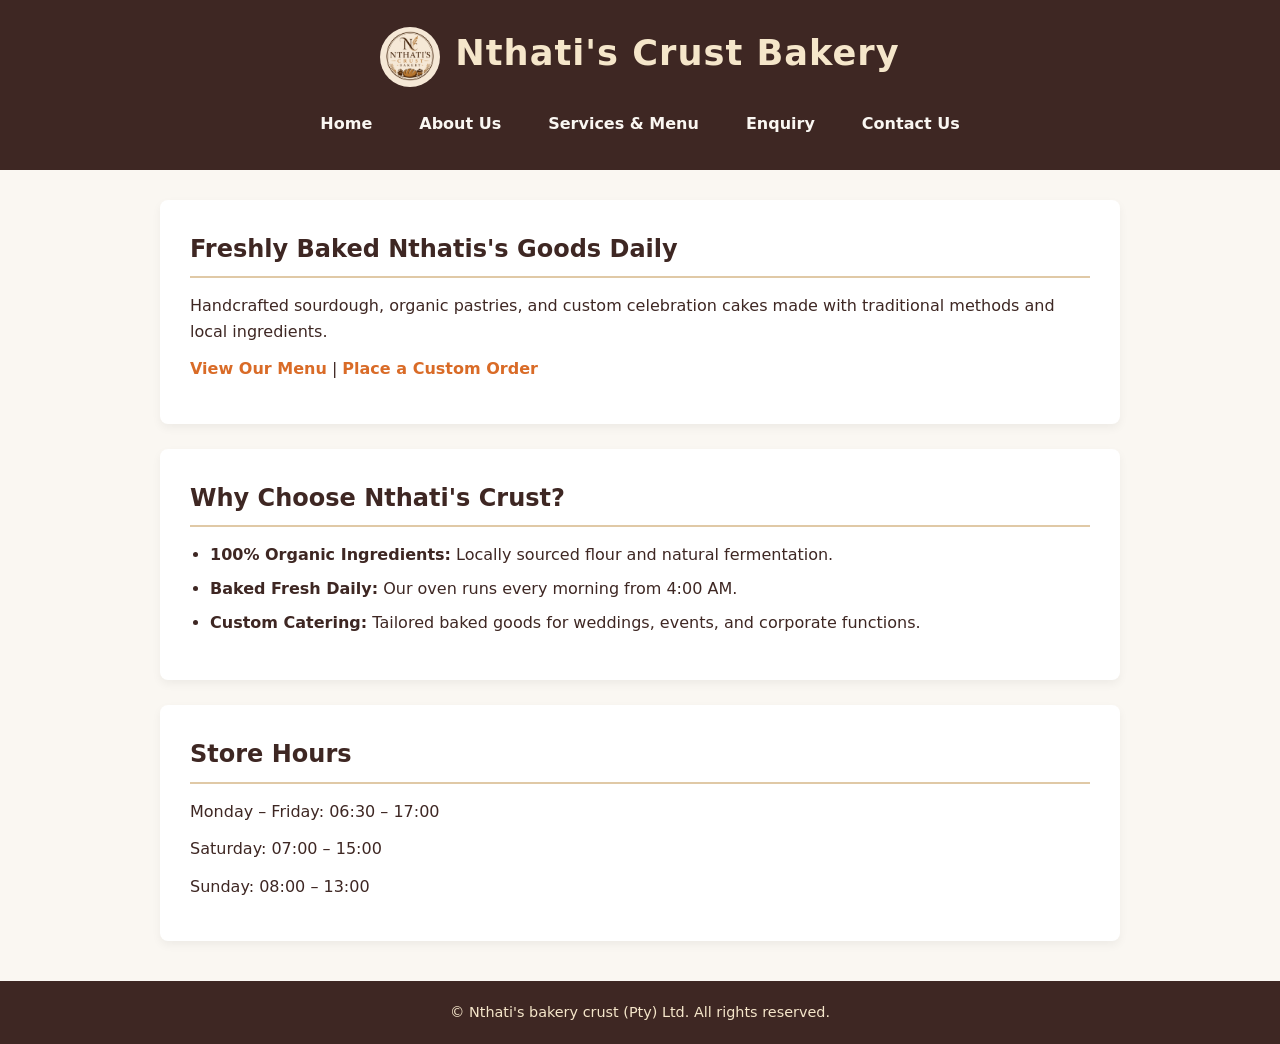
<file: index.html>
<!DOCTYPE html>
<html lang="en">
<head>
    <meta charset="UTF-8">
    <title>Nthati's Crust Bakery - Home</title>
    <link rel="stylesheet" href="css/styles.css">
</head>
<body>

    <!-- Main Header & Navigation -->
    <header>
        <div class="header-container">
            <a href="index.html" class="logo-link">
                <!-- Use your existing logo filename here -->
                <img src="images/nthatiscrustbakery.png" alt="Nthati's Crust Bakery Logo" class="header-logo">
            </a>
            <h1>Nthati's Crust Bakery</h1>
        </div>
        <nav>
            <ul>
                <!-- Ensure these 5 links match your 5 filenames exactly -->
                <li><a href="index.html">Home</a></li>
                <li><a href="about.html">About Us</a></li>
                
                <!-- CHANGE this link to products.html -->
                <li><a href="services.html">Services & Menu</a></li>
                
                <li><a href="enquiry.html">Enquiry</a></li>
                <li><a href="contact.html">Contact Us</a></li>
            </ul>
        </nav>
        <link rel="stylesheet" href="css/styles.css">
    </header>

    <hr>

    <!-- Hero Section -->
    <main>
        <section>
            <h2>Freshly Baked Nthatis's Goods Daily</h2>
            <p>Handcrafted sourdough, organic pastries, and custom celebration cakes made with traditional methods and local ingredients.</p>
            <p><a href="services.html">View Our Menu</a> | <a href="enquiry.html">Place a Custom Order</a></p>
        </section>

        <hr>

        <!-- Highlights Section -->
        <section>
            <h2>Why Choose Nthati's </s> Crust?</h2>
            <ul>
                <li><strong>100% Organic Ingredients:</strong> Locally sourced flour and natural fermentation.</li>
                <li><strong>Baked Fresh Daily:</strong> Our oven runs every morning from 4:00 AM.</li>
                <li><strong>Custom Catering:</strong> Tailored baked goods for weddings, events, and corporate functions.</li>
            </ul>
        </section>

        <hr>

        <!-- Operating Hours-->
        <section>
            <h2>Store Hours</h2>
            <p>Monday – Friday: 06:30 – 17:00</p>
            <p>Saturday: 07:00 – 15:00</p>
            <p>Sunday: 08:00 – 13:00</p>
        </section>
    </main>

    <hr>

    <!-- Footer -->
    <footer>
        <p>&copy; Nthati's bakery crust (Pty) Ltd. All rights reserved.</p>
    </footer>
<script src="js/script.js"></script>
</body>
</html>
</file>
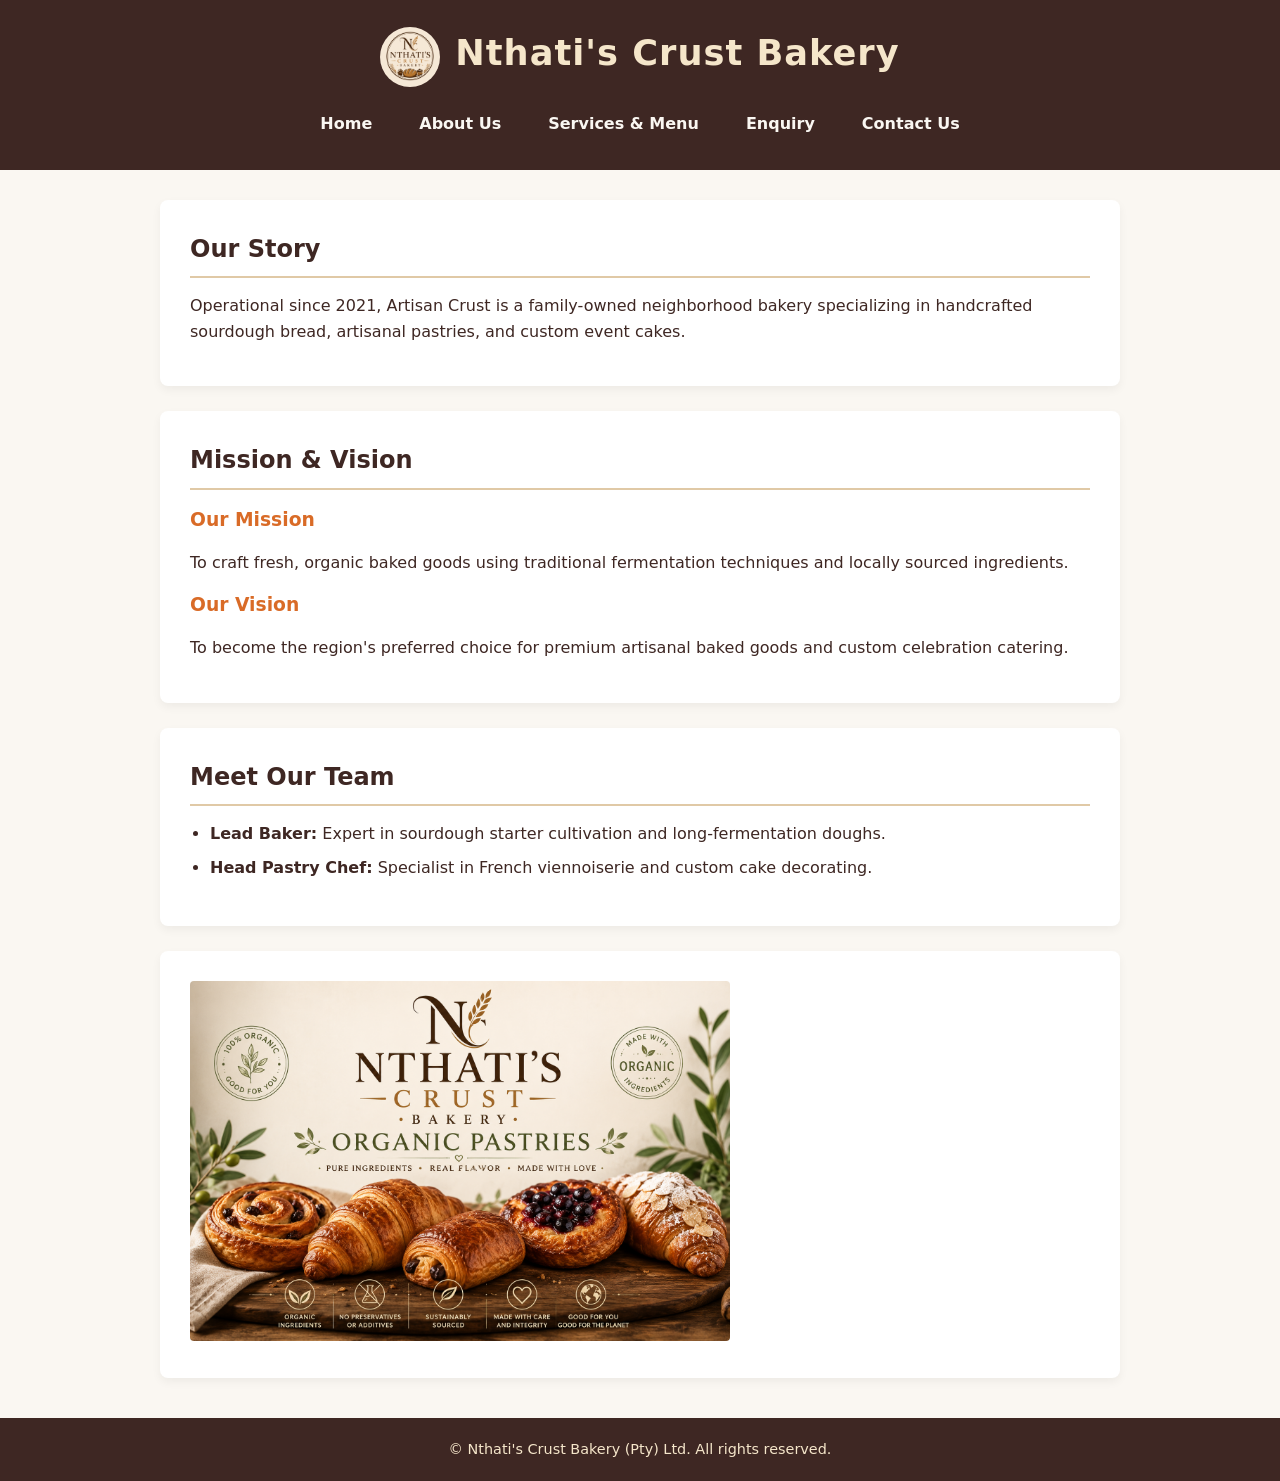
<file: about.html>
<!DOCTYPE html>
<html lang="en">
<head>
<meta charset="UTF-8">
    <title>Nthatis Crust Bakery - About Us</title>
    <link rel="stylesheet" href="css/styles.css">
</head>
<body>
<!-- Main Header & Navigation -->
    <header>
        <div class="header-container">
            <a href="index.html" class="logo-link">
                
                <img src="images/nthatiscrustbakery.png" alt="Nthati's Crust Bakery Logo" class="header-logo">
            </a>
            <h1>Nthati's Crust Bakery</h1>
        </div>
        <nav>
            <ul>
             
                <li><a href="index.html">Home</a></li>
                <li><a href="about.html">About Us</a></li>
                
             
                <li><a href="services.html">Services & Menu</a></li>
                
                <li><a href="enquiry.html">Enquiry</a></li>
                <li><a href="contact.html">Contact Us</a></li>
            </ul>
        </nav>
        <link rel="stylesheet" href="css/styles.css">
    </header>

    <hr>

    <main>
        <section>
            <h2>Our Story</h2>
            <p>Operational since 2021, Artisan Crust is a family-owned neighborhood bakery specializing in handcrafted sourdough bread, artisanal pastries, and custom event cakes.</p>
        </section>

        <section>
            <h2>Mission & Vision</h2>
            <h3>Our Mission</h3>
            <p>To craft fresh, organic baked goods using traditional fermentation techniques and locally sourced ingredients.</p>
            
            <h3>Our Vision</h3>
            <p>To become the region's preferred choice for premium artisanal baked goods and custom celebration catering.</p>
        </section>

        <section>
            <h2>Meet Our Team</h2>
            <ul>
                <li><strong>Lead Baker:</strong> Expert in sourdough starter cultivation and long-fermentation doughs.</li>
                <li><strong>Head Pastry Chef:</strong> Specialist in French viennoiserie and custom cake decorating.</li>
            </ul>
        </section>

        <section class="banner-section">
        <img src="images/pastries.png" alt="Fresh Organic Pastries" class="featured-image">
    </section>
    </main>

    <hr>

    <footer>
        <p>&copy; Nthati's 

        </s> Crust Bakery (Pty) Ltd. All rights reserved.</p>
    </footer>
<script src="js/script.js"></script>
</body>
</html>
</file>
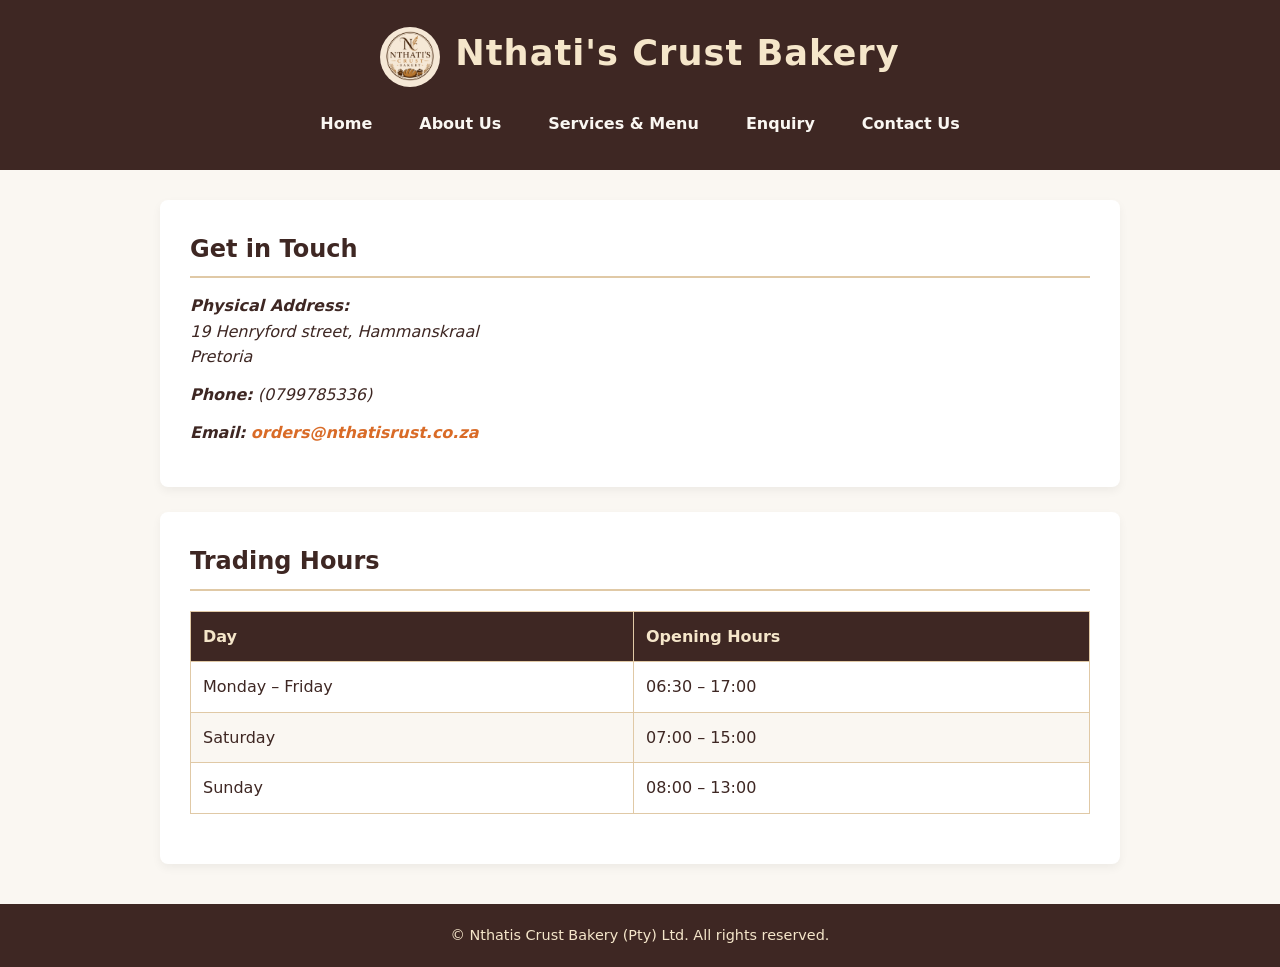
<file: contact.html>
<!DOCTYPE html>
<html lang="en">
<head>
    <meta charset="UTF-8">
    <title>Nthati's Crust Bakery - Contact Us</title>
    <link rel="stylesheet" href="css/styles.css">
</head>
<body>

    <!-- Main Header & Navigation -->
    <header>
        <div class="header-container">
            <a href="index.html" class="logo-link">
                
                <img src="images/nthatiscrustbakery.png" alt="Nthati's Crust Bakery Logo" class="header-logo">
            </a>
            <h1>Nthati's Crust Bakery</h1>
        </div>
        <nav>
            <ul>
                
                <li><a href="index.html">Home</a></li>
                <li><a href="about.html">About Us</a></li>
                
                
                <li><a href="services.html">Services & Menu</a></li>
                
                <li><a href="enquiry.html">Enquiry</a></li>
                <li><a href="contact.html">Contact Us</a></li>
            </ul>
        </nav>
        <link rel="stylesheet" href="css/styles.css">
    </header>

    <hr>

    <main>
        <section>
            <h2>Get in Touch</h2>
            <address>
                <p><strong>Physical Address:</strong><br>
                19 Henryford street, Hammanskraal<br>
                Pretoria</p>

                <p><strong>Phone:</strong> (0799785336)</p>
                <p><strong>Email:</strong> <a href="mailto:orders@nthatisrust.co.za">orders@nthatisrust.co.za</a></p>
            </address>
        </section>

        <hr>

        <section>
            <h2>Trading Hours</h2>
            <table border="1">
                <thead>
                    <tr>
                        <th>Day</th>
                        <th>Opening Hours</th>
                    </tr>
                </thead>
                <tbody>
                    <tr>
                        <td>Monday – Friday</td>
                        <td>06:30 – 17:00</td>
                    </tr>
                    <tr>
                        <td>Saturday</td>
                        <td>07:00 – 15:00</td>
                    </tr>
                    <tr>
                        <td>Sunday</td>
                        <td>08:00 – 13:00</td>
                    </tr>
                </tbody>
            </table>
        </section>
    </main>

    <hr>

    <footer>
        <p>&copy; Nthatis Crust Bakery (Pty) Ltd. All rights reserved.</p>
    </footer>
<script src="js/script.js"></script>
</body>
</html>
</file>
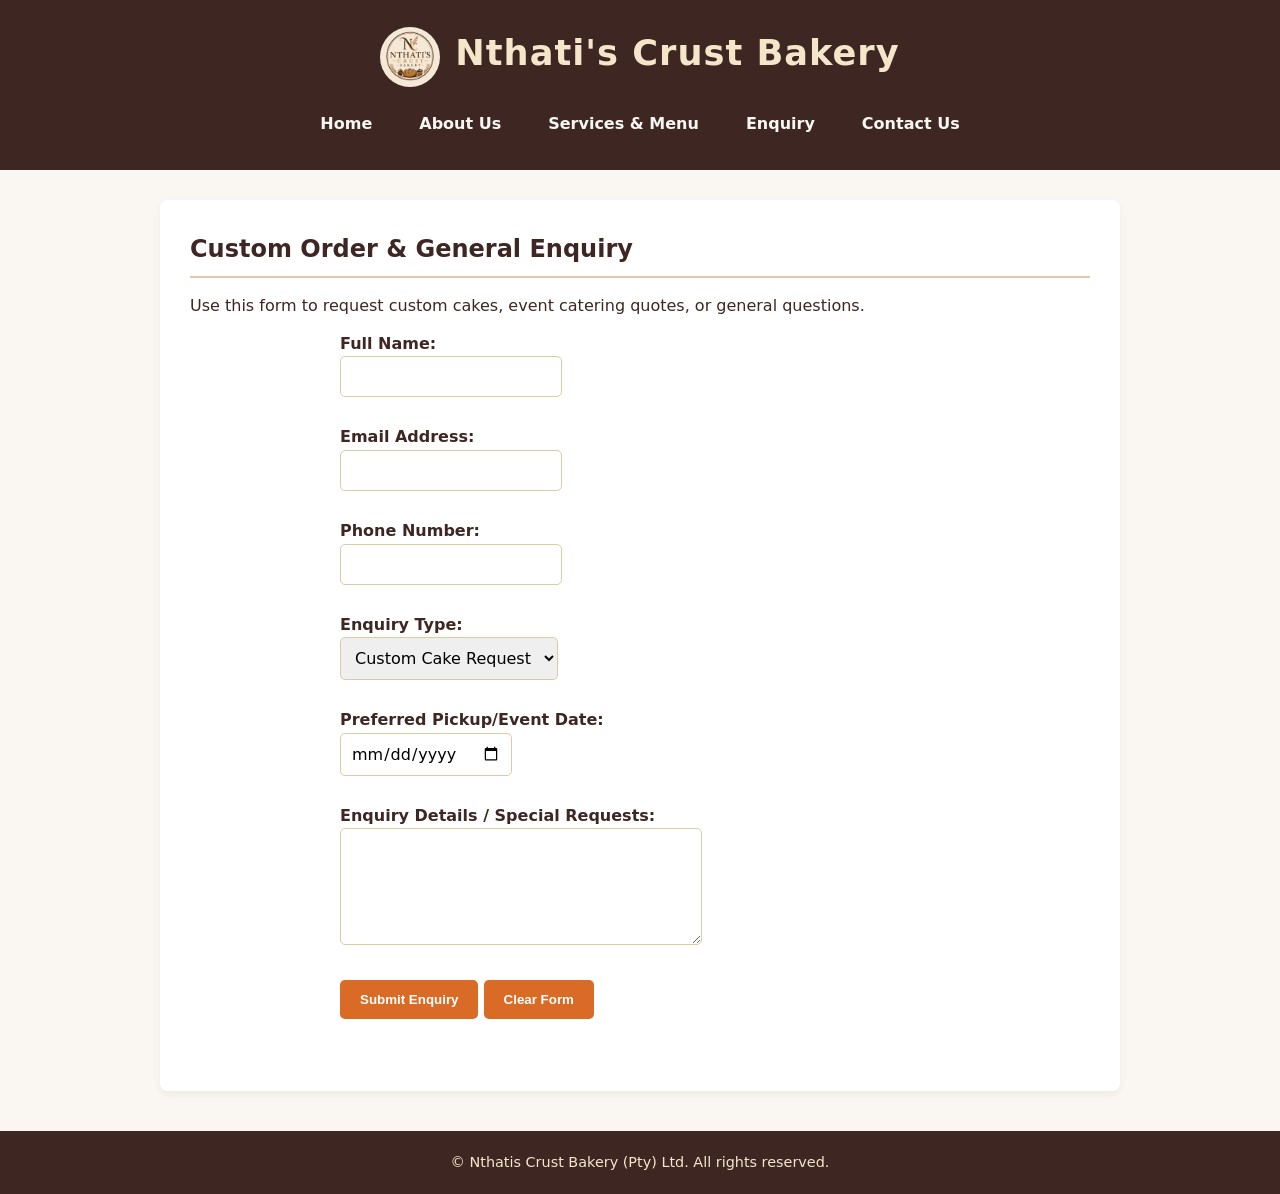
<file: enquiry.html>
<!DOCTYPE html>
<html lang="en">
<head>
    <meta charset="UTF-8">
    <title>Nthati's crust bakery - Enquiry Form</title>
    <link rel="stylesheet" href="css/styles.css">
</head>
<body>
<!-- Main Header & Navigation -->
    <header>
        <div class="header-container">
            <a href="index.html" class="logo-link">
                
                <img src="images/nthatiscrustbakery.png" alt="Nthati's Crust Bakery Logo" class="header-logo">
            </a>
            <h1>Nthati's Crust Bakery</h1>
        </div>
        <nav>
            <ul>
                
                <li><a href="index.html">Home</a></li>
                <li><a href="about.html">About Us</a></li>
            
                <li><a href="services.html">Services & Menu</a></li>
                
                <li><a href="enquiry.html">Enquiry</a></li>
                <li><a href="contact.html">Contact Us</a></li>
            </ul>
        </nav>
        <link rel="stylesheet" href="css/styles.css">
    </header>
    <hr>

    <main>
        <section>
            <h2>Custom Order & General Enquiry</h2>
            <p>Use this form to request custom cakes, event catering quotes, or general questions.</p>

            <form action="#" method="post">
                <p>
                    <label for="fullname">Full Name:</label><br>
                    <input type="text" id="fullname" name="fullname" required>
                </p>

                <p>
                    <label for="email">Email Address:</label><br>
                    <input type="email" id="email" name="email" required>
                </p>

                <p>
                    <label for="phone">Phone Number:</label><br>
                    <input type="tel" id="phone" name="phone" required>
                </p>

                <p>
                    <label for="enquiry-type">Enquiry Type:</label><br>
                    <select id="enquiry-type" name="enquiry-type">
                        <option value="custom-cake">Custom Cake Request</option>
                        <option value="catering">Event Catering Quote</option>
                        <option value="wholesale">Wholesale Inquiry</option>
                        <option value="general">General Question</option>
                    </select>
                </p>

                <p>
                    <label for="pickupdate">Preferred Pickup/Event Date:</label><br>
                    <input type="date" id="pickupdate" name="pickupdate">
                </p>

                <p>
                    <label for="details">Enquiry Details / Special Requests:</label><br>
                    <textarea id="details" name="details" rows="5" cols="40"></textarea>
                </p>

                <p>
                    <button type="submit">Submit Enquiry</button>
                    <button type="reset">Clear Form</button>
                </p>
            </form>
        </section>
    </main>

    <hr>

    <footer>
        <p>&copy; Nthatis Crust Bakery (Pty) Ltd. All rights reserved.</p>
    </footer>
<script src="js/script.js"></script>
</body>
</html>
</file>
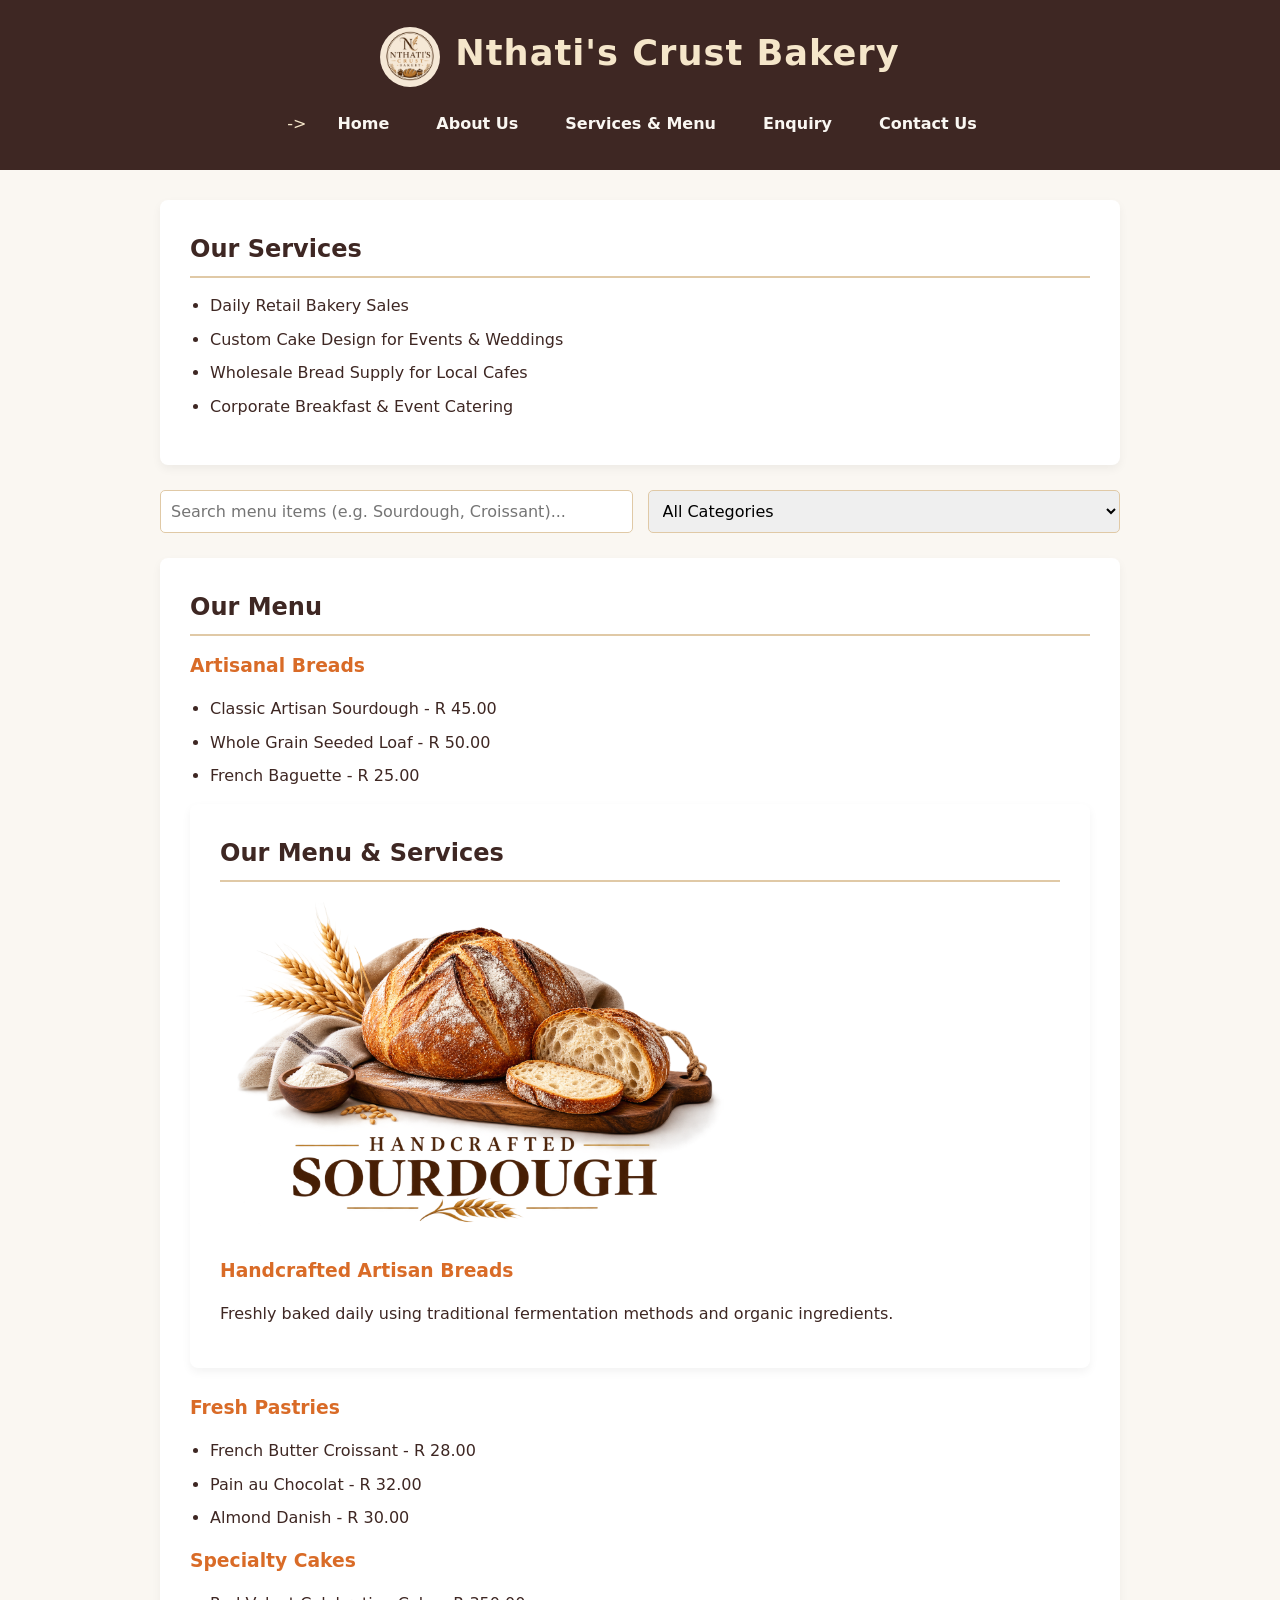
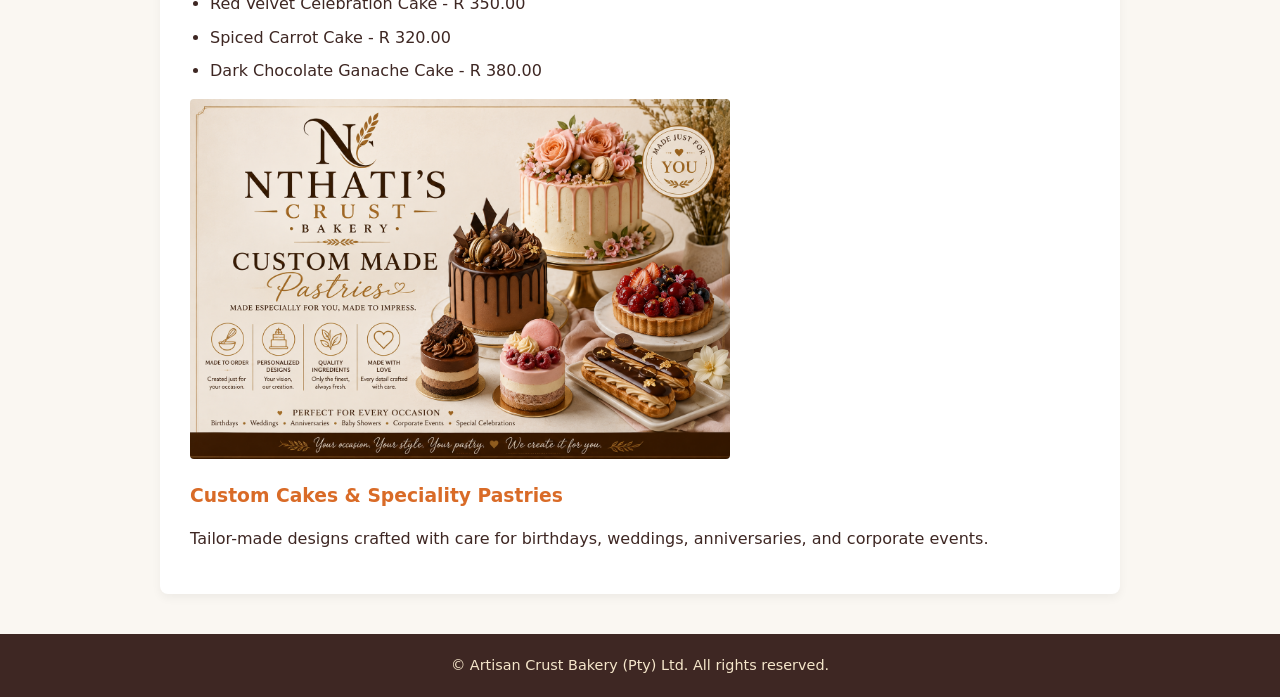
<file: services.html>
<!DOCTYPE html>
<html lang="en">
<head>
    <meta charset="UTF-8">
    <title>Nthati's- Services & Menu</title>
    <link rel="stylesheet" href="css/styles.css">
</head>
<body>
<!-- Main Header & Navigation -->
    <header>
        <div class="header-container">
            <a href="index.html" class="logo-link">
                
                <img src="images/nthatiscrustbakery.png" alt="Nthati's Crust Bakery Logo" class="header-logo">
            </a>
            <h1>Nthati's Crust Bakery</h1>
        </div>
        <nav>
            <ul>
               ->
                <li><a href="index.html">Home</a></li>
                <li><a href="about.html">About Us</a></li>
                
                
                <li><a href="services.html">Services & Menu</a></li>
                
                <li><a href="enquiry.html">Enquiry</a></li>
                <li><a href="contact.html">Contact Us</a></li>
            </ul>
        </nav>
        <link rel="stylesheet" href="css/styles.css">
    </header>

    <hr>

    <main>
        <section>
            <h2>Our Services</h2>
            <ul>
                <li>Daily Retail Bakery Sales</li>
                <li>Custom Cake Design for Events & Weddings</li>
                <li>Wholesale Bread Supply for Local Cafes</li>
                <li>Corporate Breakfast & Event Catering</li>
            </ul>
        </section>

        <hr>
        <div class="filter-container">
    <input type="text" id="menu-search" placeholder="Search menu items (e.g. Sourdough, Croissant)...">
    <select id="category-filter">
        <option value="all">All Categories</option>
        <option value="breads">Artisanal Breads</option>
        <option value="pastries">Fresh Pastries</option>
        <option value="cakes">Specialty Cakes</option>
    </select>
</div>

        <section>
            <h2>Our Menu</h2>

            <h3>Artisanal Breads</h3>
            <ul>
                <li>Classic Artisan Sourdough - R 45.00</li>
                <li>Whole Grain Seeded Loaf - R 50.00</li>
                <li>French Baguette - R 25.00</li>
            </ul>
            <section>
        <h2>Our Menu & Services</h2>

        <div class="menu-item">
            <img src="images/sourdough.png" alt="Handcrafted Sourdough Bread" class="menu-image">
            <div class="menu-details">
                <h3>Handcrafted Artisan Breads</h3>
                <p>Freshly baked daily using traditional fermentation methods and organic ingredients.</p>
            </div>
        </div>

        
    </section>

            <h3>Fresh Pastries</h3>
            <ul>
                <li>French Butter Croissant - R 28.00</li>
                <li>Pain au Chocolat - R 32.00</li>
                <li>Almond Danish - R 30.00</li>
            </ul>

            <h3>Specialty Cakes</h3>
            <ul>
                <li>Red Velvet Celebration Cake - R 350.00</li>
                <li>Spiced Carrot Cake - R 320.00</li>
                <li>Dark Chocolate Ganache Cake - R 380.00</li>
            </ul>
            <div class="menu-item">
            <img src="images/custommadecakes.png" alt="Custom Made Pastries and Cakes" class="menu-image">
            <div class="menu-details">
                <h3>Custom Cakes & Speciality Pastries</h3>
                <p>Tailor-made designs crafted with care for birthdays, weddings, anniversaries, and corporate events.</p>
            </div>
        </div>
        </section>
    </main>

    <hr>

    <footer>
        <p>&copy; Artisan Crust Bakery (Pty) Ltd. All rights reserved.</p>
    </footer>
<script src="js/script.js"></script>
</body>
</html>
</file>
<file: css/styles.css>
/* ==========================================================================
   1. GLOBAL STYLES & RESET
   ========================================================================== */
* {
    margin: 0;
    padding: 0;
    box-sizing: border-box;
}

body {
    /* Main Font: Uses Aptos from guidelines if available, otherwise common sans-serifs */
    font-family: 'Aptos', 'Segoe UI', system-ui, sans-serif;
    line-height: 1.6;
    color: #3e2723; /* Deep Warm Espresso Text */
    background-color: #faf7f2; /* Soft Off-White Cream Background */
    padding: 0;
    margin: 0;
}

/* Hide plain visual hr tags from your HTML since CSS handles borders and spacing */
hr {
    display: none;
}

/* General Layout Container for the <main> element */
main {
    max-width: 1000px;
    margin: 30px auto;
    padding: 0 20px;
}

/* Each <section> acts as a "block" or "card" */
section {
    background: #ffffff;
    padding: 30px;
    margin-bottom: 25px;
    border-radius: 8px;
    box-shadow: 0 4px 10px rgba(0, 0, 0, 0.05);
}

/* Headings */
h1, h2, h3 {
    color: #3e2723;
    margin-bottom: 15px;
}

h2 {
    border-bottom: 2px solid #e0c9a6;
    padding-bottom: 8px;
}

h3 {
    margin-top: 15px;
    color: #d96b27; /* Terracotta Accent */
}

p {
    margin-bottom: 12px;
}

/* Generic Lists */
ul, ol {
    padding-left: 20px;
    margin-bottom: 15px;
}

li {
    margin-bottom: 8px;
}

/* Links */
a {
    color: #d96b27;
    text-decoration: none;
    font-weight: 600;
}

a:hover {
    text-decoration: underline;
}

/* ==========================================================================
   2. HEADER & NAVIGATION
   ========================================================================== */
header {
    background-color: #3e2723;
    color: #f5e6ca;
    padding: 25px 20px;
    text-align: center;
}

.header-container {
    display: flex;
    align-items: center;
    justify-content: center;
    gap: 15px;
    margin-bottom: 15px;
}

.logo-link {
    display: inline-block;
}

/* Header Logo: Size remains the same as per user request */
.header-logo {
    width: 60px;
    height: 60px;
    border-radius: 50%;
    object-fit: cover;
}

header h1 {
    color: #f5e6ca;
    font-size: 2.2rem;
    margin-bottom: 15px;
    letter-spacing: 1px;
}

nav ul {
    list-style: none;
    display: flex;
    justify-content: center;
    flex-wrap: wrap;
    gap: 15px;
    margin-bottom: 0;
    padding-left: 0;
}

nav ul li a {
    color: #faf7f2;
    padding: 8px 16px;
    border-radius: 20px;
    transition: background-color 0.3s ease, color 0.3s ease;
}

nav ul li a:hover {
    background-color: #d96b27;
    color: #ffffff;
    text-decoration: none;
}

/* ==========================================================================
   3. CONTENT IMAGE CONTAINERS (REDUCED SCALE FOR PAGES)
   ========================================================================== */

/* Centering container for page-specific images */
.page-image-container {
    display: flex;
    justify-content: center;
    margin: 30px auto;
}

/* Generic class for images inside main content sections */
.page-image {
    /* Crucial Reduction: Limits image width to 40% of its container */
    max-width: 40%;
    height: auto;
    border-radius: 8px;
    display: block;
    /* Optional: Adds a stylized bakery border around the image */
    border: 4px solid #e0c9a6;
}

/* About Us Specific (image_11.png) - Extra Reduction Rule */
#about-main-image {
    max-width: 35%; /* Slightly more reduced for the large banner image */
    margin-top: 20px;
}

/* ==========================================================================
   4. MENU BLOCK LAYOUT (SERVICES & MENU PAGE)
   ========================================================================== */

/* The grid container that holds the blocks */
.menu-grid {
    display: grid;
    grid-template-columns: repeat(auto-fit, minmax(300px, 1fr));
    gap: 30px;
}

/* Individual Menu Card Block */
.menu-block {
    background: #fff;
    border: 1px solid #e0c9a6;
    border-radius: 8px;
    padding: 20px;
    transition: transform 0.2s ease, box-shadow 0.2s ease;
    display: flex;
    flex-direction: column;
    align-items: center;
    text-align: center;
}

/* Hover Effect for the blocks */
.menu-block:hover {
    transform: translateY(-5px);
    box-shadow: 0 10px 20px rgba(0, 0, 0, 0.1);
}

/* Contained and centered images within the cards */
.menu-image-container {
    display: flex;
    justify-content: center;
    width: 100%;
    margin-bottom: 15px;
}

/* Standardized Compact Size for Menu Block Images (Sourdough and Cakes) */
.menu-image {
    max-width: 60%; /* Compact on the card */
    height: auto;
    border-radius: 4px;
    object-fit: cover;
}

.menu-title {
    font-size: 1.4rem;
    color: #d96b27;
    margin-bottom: 10px;
}

.menu-price {
    font-size: 1.2rem;
    font-weight: bold;
    color: #3e2723;
    margin-top: auto; /* Pushes price to the bottom */
}

/* ==========================================================================
   5. FORMS & BUTTONS (ENQUIRY PAGE)
   ========================================================================== */
form {
    display: flex;
    flex-direction: column;
    gap: 15px;
    max-width: 600px;
    margin: 0 auto;
}

label {
    font-weight: bold;
    color: #3e2723;
}

input, textarea, select {
    padding: 10px;
    border: 1px solid #e0c9a6;
    border-radius: 5px;
    font-family: inherit;
    font-size: 1rem;
}

button {
    background-color: #d96b27;
    color: #ffffff;
    border: none;
    padding: 12px 20px;
    border-radius: 5px;
    font-weight: bold;
    cursor: pointer;
    transition: background-color 0.3s ease;
}

button:hover {
    background-color: #b55219;
}

/* ==========================================================================
   6. TRADING HOURS TABLE (CONTACT PAGE)
   ========================================================================== */
table {
    width: 100%;
    border-collapse: collapse;
    margin: 20px 0;
    border: 1px solid #e0c9a6;
}

th, td {
    padding: 12px;
    text-align: left;
    border-bottom: 1px solid #e0c9a6;
}

th {
    background-color: #3e2723;
    color: #f5e6ca;
    font-weight: bold;
}

tr:nth-child(even) {
    background-color: #faf7f2;
}
.featured-image {
    max-width: 60%; /* Compact on the card */
    height: auto;
    border-radius: 4px;
    object-fit: cover;
}

/* ==========================================================================
   7. FOOTER
   ========================================================================== */
footer {
    background-color: #3e2723;
    color: #f5e6ca;
    text-align: center;
    padding: 20px;
    margin-top: 40px;
    font-size: 0.9rem;
}

footer p {
    margin: 0;
}

/* ==========================================================================
   8. RESPONSIVE DESIGN (TABLET & MOBILE)
   ========================================================================== */
@media (max-width: 768px) {
    .header-container {
        flex-direction: column;
    }
    
    .page-image {
        max-width: 80%; /* Images scale up to 80% width on smaller screens */
    }
    
    #about-main-image {
        max-width: 70%;
    }
    
    .menu-image {
        max-width: 100%; /* Scale up to fill the card */
    }
    
}

/* ==========================================================================
   9. LIGHTBOX MODAL STYLES (PART 3 ENHANCEMENT)
   ========================================================================== */
.lightbox-modal {
    position: fixed;
    z-index: 1000;
    left: 0;
    top: 0;
    width: 100%;
    height: 100%;
    background-color: rgba(0, 0, 0, 0.85);
    display: flex;
    flex-direction: column;
    align-items: center;
    justify-content: center;
    padding: 20px;
}

.lightbox-content {
    max-width: 80%;
    max-height: 80vh;
    border: 4px solid #f5e6ca;
    border-radius: 8px;
    box-shadow: 0 8px 25px rgba(0, 0, 0, 0.5);
    animation: zoomIn 0.3s ease-in-out;
}

#lightbox-caption {
    margin-top: 15px;
    color: #f5e6ca;
    font-size: 1.1rem;
    text-align: center;
}

.lightbox-close {
    position: absolute;
    top: 20px;
    right: 35px;
    color: #f5e6ca;
    font-size: 40px;
    font-weight: bold;
    cursor: pointer;
    transition: color 0.2s;
}

.lightbox-close:hover {
    color: #d96b27;
}

@keyframes zoomIn {
    from { transform: scale(0.7); opacity: 0; }
    to { transform: scale(1); opacity: 1; }
}

/* Menu Search and Filter Controls */
.filter-container {
    display: flex;
    gap: 15px;
    margin-bottom: 25px;
    flex-wrap: wrap;
}

.filter-container input, 
.filter-container select {
    flex: 1;
    min-width: 200px;
}
</file>
